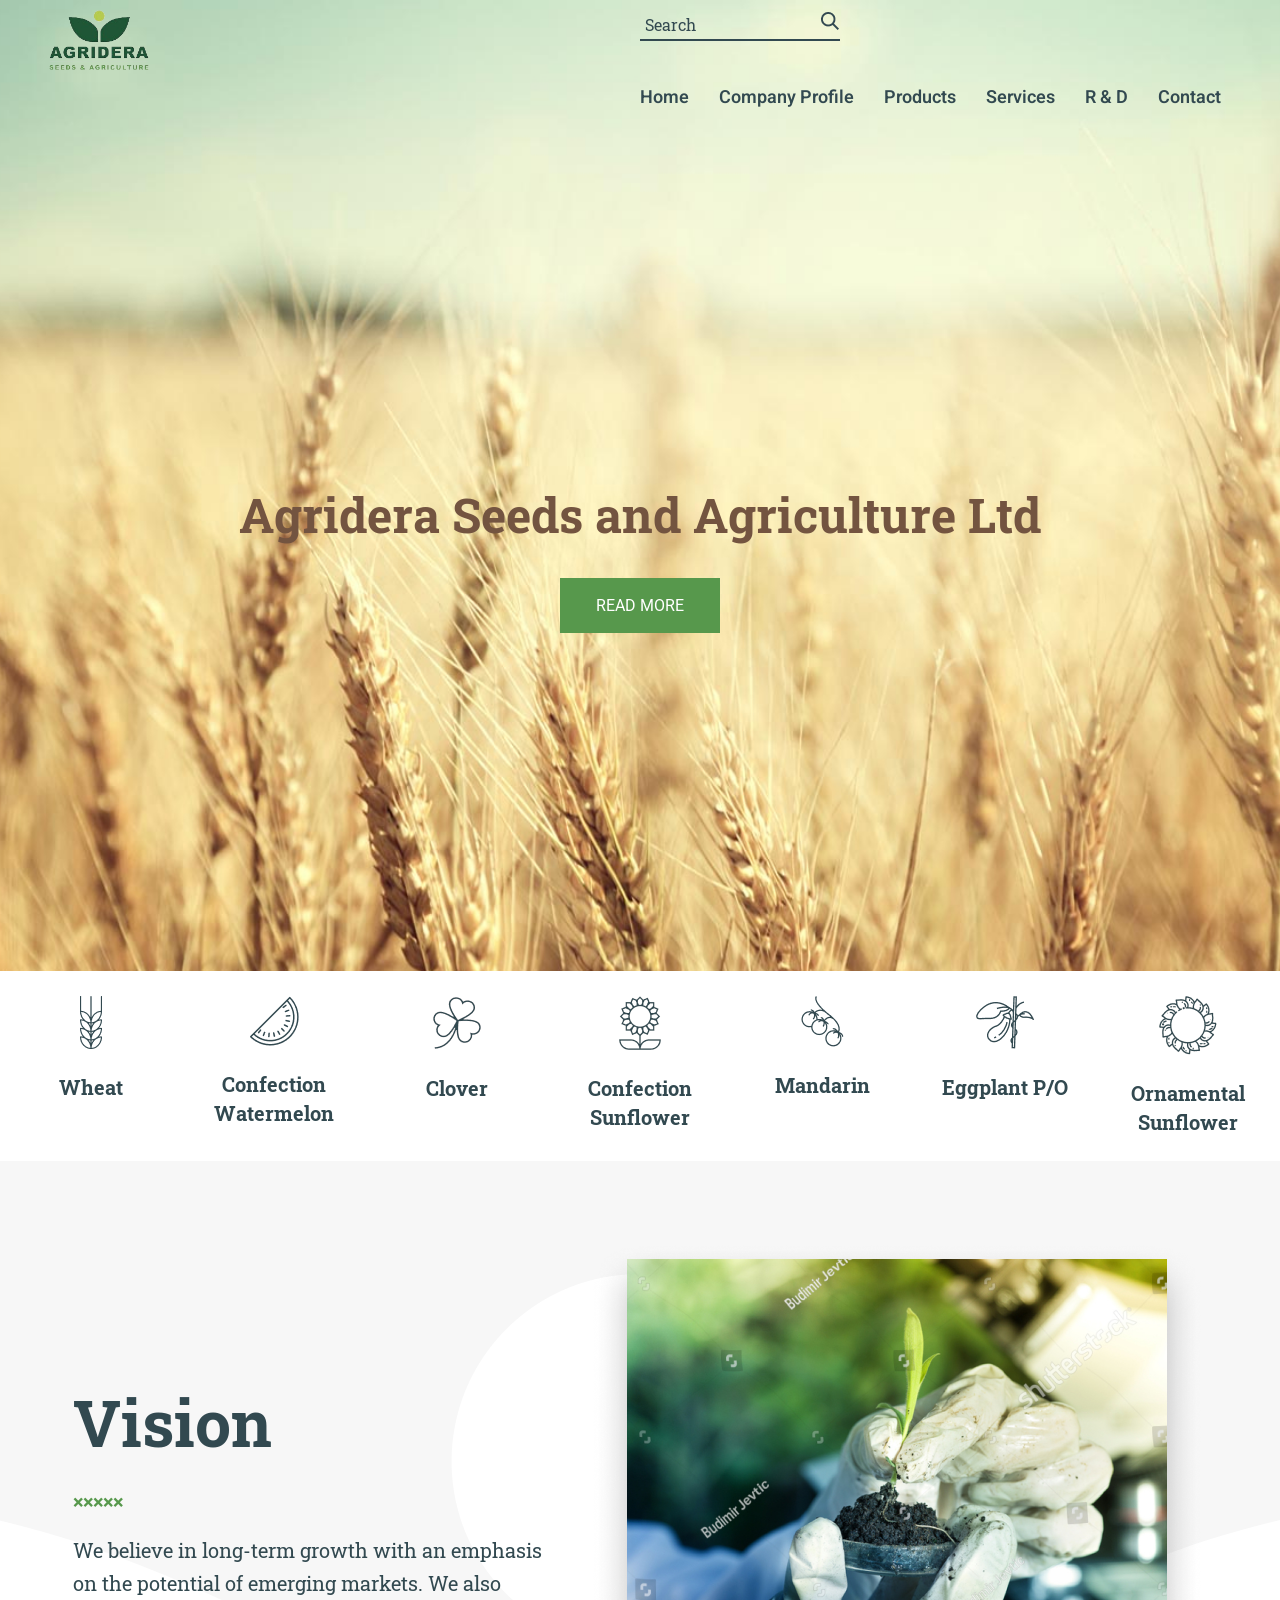
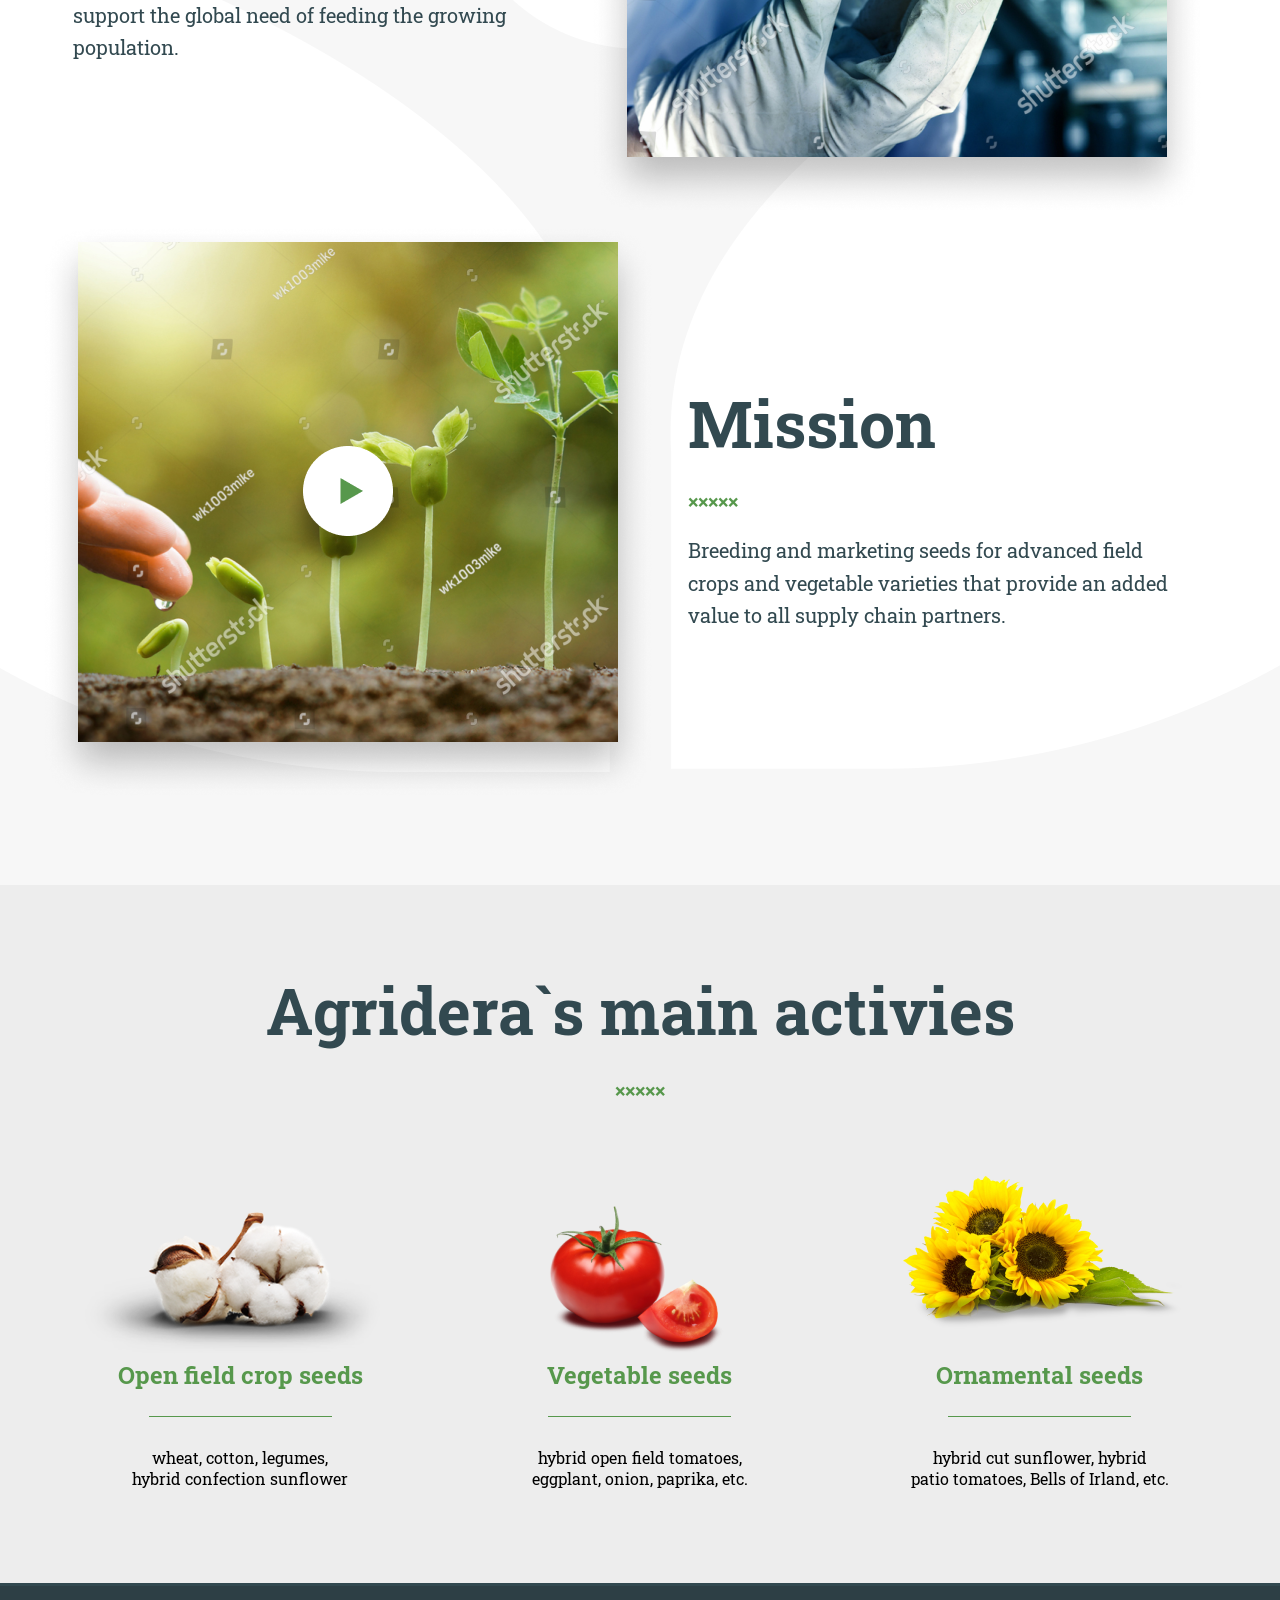
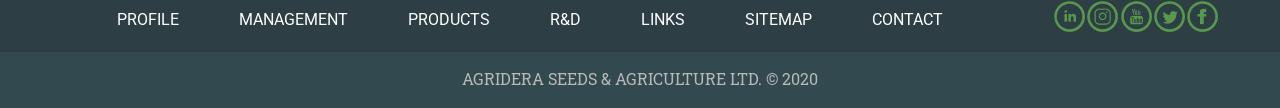
<file: index.html>
<!DOCTYPE html>
<html lang="en">
<head>
  <meta charset="UTF-8">
  <meta name="viewport" content="width=device-width, initial-scale=1.0">
	<link rel="stylesheet" href="https://fonts.googleapis.com/css?family=Roboto+Slab&display=swap">
	<link rel="stylesheet" href="https://fonts.googleapis.com/css?family=Roboto&display=swap">
	<link rel="stylesheet" href="https://fonts.googleapis.com/css?family=Heebo&display=swap">
    <title>Home page</title>
	<link rel="stylesheet" href="style.css">
    <link rel="stylesheet" href="responsive.css">
</head>
<body>
  <div id="app"> 
  <div class="bg">
    <div class="header">
        <div class="wrapper">
        <div class="row">
        <div class="w-2">
          <div id="logo">
			<a href=""><img src="Logo.png" alt="Logo"></a>
          </div>
        </div>
        <div class="w-2 align-right">
          <div id="search">
            <div id="search-in" class="flex">
              <input type="search" placeholder="Search">
              <button>Submit</button>
            </div>
          </div>
          
          <div id="menu">
            <ul>
              <li><a href="">Home</a></li>
              <li><a href="">Company Profile</a></li>
              <li><a href="index-mandarin.html">Products</a></li>
              <li><a href="">Services</a></li>
              <li><a href="">R & D</a></li>
              <li><a href="contact us.html">Contact</a></li>
            </ul>
          </div>
        </div>
      </div>
      </div>
    </div>
  <div class="contand">
    <div id="slider">
      <h1>Agridera Seeds and Agriculture Ltd</h1>
      <a href="#">READ MORE</a>
    </div>
  </div>
  </div>
<div id="categories">
        <div class="row">
          <div class="w-7">
            <a href="" class="link">
			<img src="1.png" alt="searv">
            <div class="text">Wheat</div>
			</a>
          </div>
          <div class="w-7">
            <a href="" class="link">
			<img src="2.png" alt="searv">
            <div class="text">Confection Watermelon</div>
			</a>
          </div>
          <div class="w-7">
            <a href="" class="link">
			<img src="3.png" alt="searv">
            <div class="text">Clover</div>
			</a>
          </div>
          <div class="w-7">
            <a href="" class="link">
			<img src="4.png" alt="seary">
            <div class="text">Confection Sunflower</div>
			</a>
          </div>
          <div class="w-7">
            <a href="index-mandarin.html" class="link">
			<img src="5.png" alt="searv">
            <div class="text">Mandarin</div>
			</a>
          </div>
          <div class="w-7">
            <a href="" class="link">
			<img src="6.png" alt="searv">
            <div class="text">Eggplant P/O</div>
			</a>
          </div>
          <div class="w-7">
            <a href="" class="link">
			<img src="7.png" alt="searv">
            <div class="text">Ornamental Sunflower</div>
			</a>
          </div>
        </div>
    </div>
<div id="seredina">
    <div id="vision" class="vision-container">
        <div class="content-wrapper">
            <h2 class="text-content1">Vision</h2>
            <p class="text-content2">×××××</p>
            <p class="text-content3">We believe in long-term growth with an emphasis<br>on the potential of emerging markets. We also<br>support the global need of feeding the growing<br>population.</p>
        </div>
        <div class="photo-wrapper">
            <img src="vision.png" alt="vision" >
        </div>
    </div>
	<div id="mission" class="mission-container">
		<div class="photo-wrapper1">
			<img src="mission.png" alt="mission">
			<img src="play.png" class="centered-image" alt="second image">
		</div>
	
    <div class="content-wrapper1">
			<h2 class="text-content1">Mission</h2>
			<p class="text-content2">×××××</p>
			<p class="text-content3">Breeding and marketing seeds for advanced field<br>crops and vegetable varieties that provide an added<br>value to all supply chain partners.</p>
		</div>
	</div>
</div>
		
		
<div id="content-down">
  <div class="wrapper">
      <p class="title">Agridera`s main activies</p>
      <p class="text-content2">×××××</p>
      <div class="seeds">
          <div class="w-3">
              <img style="margin-bottom: -50px;" src="crop_seeds.png" alt="">
              <p class="subtitle">Open field crop seeds</p>
              <img class="line" src="Line.png" alt="">
              <p>wheat, cotton, legumes,<br>hybrid confection sunflower</p>
          </div>
          <div class="w-3">
              <img src="vegetable_seeds.png" alt="">
              <p class="subtitle">Vegetable seeds</p>
              <img class="line" src="Line.png" alt="">
              <p>hybrid open field tomatoes,<br>eggplant, onion, paprika, etc.</p>
          </div>
          <div class="w-3">
              <img src="ornamental_seeds.png" alt="">
              <p class="subtitle">Ornamental seeds</p>
              <img class="line" src="Line.png" alt="">
              <p>hybrid cut sunflower, hybrid<br>patio tomatoes, Bells of Irland, etc.</p>
          </div>
      </div>
  </div>
</div>    
 
<div class="footer">
  <div class="footer_content">
    <div id="links">
      <ul>
        <li><a href="">PROFILE</a></li>
        <li><a href="">MANAGEMENT</a></li>
        <li><a href="index-mandarin.html">PRODUCTS</a></li>
        <li><a href="">R&D</a></li>
        <li><a href="">LINKS</a></li>
        <li><a href="">SITEMAP</a></li>
        <li><a href="contact us.html">CONTACT</a></li>
      </ul>
    </div>
    
    <div class="social">
        <a href="https://linkedin.com"><img src="Ico_in.png" alt="in"></a>
        <a href="https://www.instagram.com"><img src="Ico_inst.png" alt="inst"></a>
        <a href="https://www.youtube.com"><img src="Ico_tube.png" alt="youtube"></a>
        <a href="https://twitter.com"><img src="Ico_tw.png" alt="twitter"></a>
        <a href="https://facebook.com"><img src="Ico_fb.png" alt="facebook"></a>
    </div>      
  </div>
  <p>AGRIDERA SEEDS & AGRICULTURE LTD. © 2020</p>
</div>
</div>
</body>
</html>
</file>
<file: style.css>
body{
margin: 0;
font-family: 'Roboto Slab', serif;
}
.bg{
background: url(bg.jpg) no-repeat center;
background-size: cover;
}
.wrapper{ 
max-width: 1200px;
width:100%;
margin:0 auto;
}
.row::after{
clear:both;
content:"";
display:block;
}
.w-1{ 
width:100%;
float:left;
}
.w-2{
width: 50%;
float:left;
}
.w-3{
width: 33.33%;
float:left;
}
.w-4{ 
width:25%;
float:left;
}
.w-5{ 
width: 20%;
float:left;
}
.w-7{ 
width: 14.28%;
float:left;
}
.align-right{
text-align:right;
}
.flex{ 
display: flex;
align-items: flex-end;
}
.text{
margin-top: 20px;
font-family: 'Roboto Slab', serif;
font-weight: bold;
font-size: 20px;
line-height: 142.7%;
color: #324950;
}
.footer {
background-color: #324950;
color: #B9B9B9;
padding: 3px 0px;
text-align: center;
bottom: 0;
width: 100%;
}
.vision-container {
display: flex;
justify-content: center;
align-items: center;
}
.content-wrapper {
text-align: left;
margin-right: 30px;
}
.photo-wrapper {
margin-left: 15px;
position: relative;
max-width: 100%;
height: auto;
}
.mission-container {
display: flex;
justify-content: center;
align-items: center;
}
.content-wrapper1 {
text-align: left;
margin-left: 120px;
position: relative;
left: -90px;
}
.photo-wrapper1 {
margin-left: 15px;
position: relative;
max-width: 100%;
height: auto;
}
.centered-image {
position: absolute;
top: 50%;
left: 50%;
transform: translate(-50%, -50%);
}
.text-content1 {
font-family: 'Roboto Slab', serif;
font-weight: bold;
font-size: 64px;
line-height: 142.7%;
color: #324950;
margin: 0;
}
.text-content2{
font-family: 'Roboto Slab', serif;
color: #57984C;
font-weight: bold;
font-size: 20px;
}
.text-content2-1{
font-family: 'Roboto Slab', serif;
color: #57984C;
font-weight: bold;
font-size: 20px;
}
.text-content3{
font-family: 'Roboto Slab', serif;
font-weight: normal;
font-size: 20px;
line-height: 162.7%;
color: #324950;
}
.text-content4{
font-family: 'Roboto Slab', serif;
font-size: 17px;
line-height: 150%;
color: #324950;
}
.contand h1 {
font-family: 'Roboto Slab', serif;
}
.contand a {
font-family: 'Roboto', serif;
}
.flex input{
font-family: 'Roboto Slab', serif;
}
.title{
font-size: 64px;
font-weight: bold;
color: #324950;
line-height: 147.7%;
margin: 0;
}
.seeds{
display: flex;
justify-content: center;
align-items: baseline; 
}
.subtitle{
font-size: 24px;
font-weight: bold;
color: #57984C;
margin: 0;
}
.line{
margin: 25px 0 10px 0;
}
.footer_content{
display: flex;
flex-direction: row;
background-color:#2D3F45;
padding: 15px 5px ;
align-items: center;
justify-content: space-around;
}
.social{
display: flex;
justify-content: space-between;
width: 13%;
}
#seredina{
background: url(Union.png) no-repeat center;
background-color: #F7F7F7;
font-size: 20px;
padding: 78px 0;
}
#logo{
margin: 10px 0 0 0;
}
#search{
border-bottom: 1px solid #324950;
display: inline-block;
max-width: 350px;
width: 100%;
margin: 10px 0 43px 0;
}
#search input{
font-size: 16px;
color:#324950;
background-color: transparent;
border: none;
max-width: 327px;
height: 29px;
width: 100%;
}
#search input::placeholder{
color:#324950
}
#search button{
background: url(search.png) no-repeat center;
font-size: 0;
height: 18px;
width: 18px;
border: none;
cursor: pointer;
margin-bottom: 8px;
}
#categories{
max-width: 1600px;
width:100%;
margin:25px auto;
text-align: center;
}
#menu{
font-family: 'Heebo', serif;
}        
#menu ul{
padding: 0;
margin: 0;
list-style: none;
}        
#menu ul li{
display: inline;
margin-left: 15px;
}
#menu ul li a{
color:#324950;
font-size: 18px;
font-weight: bold;
text-decoration: none;
transition: color 0.4s;
}        
#menu ul li a:hover{
color: #57984C;
} 
#slider{
text-align: center;
padding: 338px 0;
}
#slider h1{
color: #735440;
font-size: 48px;
font-weight: bold;
}       
#slider a{
display: block;
background-color: #57984C;
color: #fff;
font-size: 16px;
text-align: center;
width: 160px;
height: 55px;
line-height: 55px;
margin: 0 auto;
text-decoration: none;
}
#content-down{
background-color: #EDEDED;
text-align: center;
padding: 78px 0;
}
#links{
font-family: 'Roboto', serif;
}        
#links ul{
padding: 0;
margin: 0;
list-style: none;
}        
#links ul li{
display: inline;
margin-left: 3.5em;
}
#links ul li a{
color:#ffffff;
font-size: 16px;
text-decoration: none;
transition: color 0.4s;
}        
img {
max-width: 100%;
height: auto;
}
@media only screen and (max-width: 768px) {
.w-2 {
width: 100%;
}
.align-right {
text-align: center;
}
#search {
max-width: 100%;
}
#search input {
max-width: 100%;
}
#links ul li {
margin-left: 0;
margin-bottom: 10px;
}
}
.bg1{
background: linear-gradient(to bottom, #d9fcc0, #fbfcc0, #fcc0c0);
}

#slider-tomato img {
    display: block;
    margin: 0 auto;
    max-width: 100%;
    height: auto;
}
.header-white{
padding-bottom: 20px;
background-color: #d9fcc0
}
.description{
padding: 45px 0px;
}
.vertical-line {
border-left: 5px solid #EB5757; 
border-radius: 3px;
width: 0px;
}

.blocks p{
margin: 0;
margin-left: 20px;
margin-top: 10px;
margin-bottom: 10px;
}

.table1{
margin-top: 35px;
}
.tomato{
display: flex;
flex-direction: column;
align-items: center;
margin-bottom: 15px;
}
.tomato p{
text-align: center;
color: #57984C;
background-color: #fff;
font-size: 15px;
margin: 0;
width: 100%;
line-height: 142.7%;
}
td{
padding: 23px;
}
.text-agridera{
font-family: 'Roboto Slab', serif;
font-weight: bold;
font-size: 44px;
line-height: 142.7%;
color: #324950;
margin: 0;
}
.link{
text-decoration: none;
}
.shadow{
    padding-bottom: 20px;
    position: relative;
    box-shadow: rgba(0, 0, 0, 0.35) 0px 5px 15px;
    z-index: 1;
	background-color: #d9fcc0;
}

.return a{
    font-size: 14px;
    color: #324950;
	line-height: 162,7%;
    text-decoration: none;
}
.return p{
    margin: 0;
    padding: 20px 0;
}

.tomato-one h1{
    font-size: 54px;
    color: #324950;
    margin: 0;
    line-height: 148%;
}
.tomato-one h2{
    font-size: 54px;
    color: #57984C;
    margin: 0;
    line-height: 148%;
    margin-bottom: 45px;
}
.right-text{
    display: flex;
    align-items: center;
    margin-top: 44px;
}
.right-text span{
    font-size: 30px;
    font-weight: bold;
    color: #CF2333;
    margin-left: 35px;
}
.green-titles{
    color: #57984C;
    width: 26%;
    margin-top: 44px;
}
.green-titles hr{
    border-top: 1px solid #57984C;
    width: 100%;
}
.character{
    font-size: 17px;
    color: #324950;
	line-height: 162,7%;
}
.ul-tomatoone{
    color: #324950;
    padding: 0;
    margin: 0;
    padding-left: 20px;
}
.ul-tomatoone li{
    margin-bottom: 15px;
    color: #57984C
}
.ul-tomatoone li span{
    color: #324950
}
.text-tomato-one{
    color: #324950;
}

.pdf-download-button {
    display: inline-flex;
    align-items: center;
    padding: 6px 32px;
    margin-top: 30px;
    border-radius: 25px;
    border: 3px solid #57984C;
    color: #57984C;
    text-decoration: none;
    font-weight: bold;
    font-size: 17px;
}

.pdf-icon::before {
    content: url('basket.png');
    margin-right: 20px;
}

.img-tomato{
 width: 100%;
}
.btn-pdf-tomato{
    text-align: end;
}



.tomato{
    display: flex;
    flex-direction: column;
    align-items: center;
    margin-top: 20px;
}
.tomato a{
    display: contents;
}
.tomato img {
    max-width: 92%;
    height: auto;
    border-top-left-radius: 40px;
    border-top-right-radius: 40px;
}
.tomato p{
    text-align: center;
    color: #57984C;
    margin: 0;
    width: 92%;
	font-size: 25px;
    padding-top: 10px;
	padding-bottom: 10px;
    background-color: #f7f4f0;
}
.tomato p a{  
    color: #57984C;
}

.bg-tomato-one{
    position: relative;
	background: linear-gradient(to bottom, #d9fcc0, #fbfcc0, #fcc0c0);
    background-color: #F7F7F7; 
    padding-bottom: 220px; 
    z-index: 0;
}

.bg_grey{
background-color: #f5f5f5;
}

.entry-field{
    display: flex;
    flex-direction: column;
}
.primary{
    display: flex;
    flex-direction: row;
    justify-content: space-between;
}

.primary .pillar:first-child{
    width: 30%;
}
.primary .pillar:last-child{
    width: 55%;
}

form{
    margin-top: 35px;
    color:#324950;
}

input[type=text],
input[type=email],
select,
textarea
{
    font-family: 'Roboto Slab', serif;
    color:#324950 ;
    margin-top: 10px;
    margin-bottom: 20px;
    border-radius: 8px;
    border-style: none;
    border: #dadada 1px solid;
    padding: 10px;
}

textarea{
    resize: none;
}

.submit-flex{
    margin-top: 15px;
    display: flex;
    flex-direction: row;
    justify-content: space-between;
}

.submit-flex input[type=text]{
    margin: 0;
    width: 33%;
}

.capt{
height: 40px;
}

input[type=submit]{
    font-family: 'Roboto Slab', serif;
    color: white;
    border-radius: 25px;
    background-color:#57984C ;
    border-style: none;
    padding: 0 20px;
    width: 33%;
    cursor: pointer;
}

.over_footer{
    text-align: center;
    margin-top: 15px;
    margin-bottom: 30px;
    display: flex;
    flex-direction: column;
    align-items: center;
    justify-content: center;
    color: #57984C;
    margin-top: 22px;
}
.over_footer hr{
    width: 43%;
    font-weight: bold;
}
.over_footer p{
    margin: 0;
}

#slider-meadow img{
    margin-top: 20px;
    background-color: #f5f5f5;;
}

.text-content5{
font-family: 'Roboto Slab', serif;
font-weight: bold;
font-size: 44px;
line-height: 142.7%;
color: #324950;
}
.text-conten6{
    font-family: 'Roboto Slab', serif;
    font-weight: bold;
    font-size: 20px;
    line-height: 142,7%;
    color: #57984C;
}
.text-conten7{
    font-family: 'Roboto Slab', serif;
    font-weight: normal;
    font-size: 17px;
    line-height: 150%;
    color: #324950;
}
.text-conten7 a {
    color: #57984C;
	text-decoration: none;
}
.under_adresses{
	border: none;
    height: 1px;
    background-color: #57984C;
    margin-top: 5px; 
	width: 100%;
    transform: scaleX(1.5);
}
.header1{
background-color: #f5f5f5;
}
.subhead {
    margin-right: 20px;
    width: 50%;
    border-radius: 40px;
}

.subhead h4 {
    font-family: 'Roboto Slab', serif;
    color: #324950;
    line-height: 162.7%;
    font-size: 20px;
    margin-bottom: 0;
	text-align: center;
}
.subhead p{
	text-align: center;
}
.subhead:last-child {
    margin-right: 0;
}

.blocks,
.table {
    display: flex;
    flex-direction: row;
    margin-top: 30px;
}

.table {
    margin-right: 20px;
    background-color: #f7f4f0;
    padding: 15px 30px;
    border-radius: 40px;
	border: 2px solid #ccc;
}
.wrapper-tomato {
    display: flex;
    flex-wrap: wrap;
    max-width: 1127px;
    width:100%;
    margin:0 auto;
}

.tomato-one{
    display: flex;
    flex-direction: row;
}

.basket-wrapper{
    display: flex;
    flex-direction:column;
    max-width: 1127px;
    width:100%;
    font-size: 17px;
}
.basket-item{
    display: flex;
    align-items: center;
    padding: 10px;
    border: 2px solid #324950;
    width: 50%;
    text-align: center
}

.basket-item img{
    max-width: 92%;
    height: auto;
}
.basket-item button{
    text-align: center;
    font-size: 40px;
    color:#EB5757;
    cursor: pointer;
}
.btn-no-style{
    border: none;
    background: none;
    padding: 0;
    margin: 0;
}
.form-info p {
    margin-bottom: 20px;
    text-align: left;
    font-size: 20px;
    color: #324950;
    padding: 10px;
    background-color: #f0f8ff;
    border-radius: 5px;
    box-shadow: 0 2px 4px rgba(0, 0, 0, 0.1);
}

/* ===== HEADER FIX ===== */

.header-white {
    background-color: #bfe3a8;
    padding: 15px 0;
}

/* вирівнювання */
.header-white .flex {
    align-items: center;
    justify-content: space-between;
}

/* логотип */
#logo img {
    height: 60px;
}

/* меню */
#menu ul {
    display: flex;
    gap: 30px;
}

#menu ul li {
    margin: 0;
}

#menu ul li a {
    font-size: 18px;
    font-weight: 600;
    position: relative;
}

/* underline ефект */
#menu ul li a::after {
    content: "";
    display: block;
    height: 2px;
    width: 0;
    background: #324950;
    transition: 0.3s;
}

#menu ul li a:hover::after {
    width: 100%;
}

/* пошук */
#search {
    display: flex;
    align-items: center;
    border-bottom: 2px solid #324950;
    max-width: 200px;
}

#search input {
    border: none;
    background: transparent;
    outline: none;
    padding: 5px;
}

/* іконка */
#search button {
    background: url('search.png') no-repeat center;
    background-size: 18px;
    width: 20px;
    height: 20px;
}
/* --- СТИЛІ ТІЛЬКИ ДЛЯ СТОРІНКИ ТОВАРУ --- */

/* Контейнер для розділення тексту та фото */
.product-flex-container {
    display: flex;
    justify-content: space-between;
    align-items: flex-start;
    padding-top: 20px;
}

.product-details {
    width: 55%;
}

.product-image-side {
    width: 40%;
    text-align: right;
}

.main-prod-img {
    width: 100%;
    max-width: 500px;
    height: auto;
    display: block;
    margin-left: auto;
}

/* Заголовки */
.product-title {
    font-size: 54px !important;
    color: #324950 !important;
    margin: 0 !important;
}

.product-subtitle {
    font-size: 54px !important;
    color: #57984C !important;
    margin: 0 0 30px 0 !important;
}

/* Промо-блок з іконкою */
.yield-promo {
    display: flex;
    align-items: center;
    margin-bottom: 40px;
}

.red-circle-icon {
    background-color: #CF2333;
    width: 70px;
    height: 70px;
    border-radius: 50%;
    display: flex;
    justify-content: center;
    align-items: center;
    flex-shrink: 0;
}

.promo-text {
    font-size: 28px;
    font-weight: bold;
    color: #CF2333;
    margin-left: 25px;
    line-height: 1.2;
}

/* Сітка характеристик */
.character-grid {
    display: flex;
    gap: 60px;
    margin-top: 20px;
}

.char-label {
    font-weight: bold;
    color: #324950;
    margin: 15px 0 10px 0 !important;
}

.text-orange {
    color: #324950;
    margin: 0;
}

/* Кнопка "Add to basket" */
.btn-basket-custom {
    display: inline-flex;
    align-items: center;
    padding: 10px 40px;
    margin-top: 50px;
    border-radius: 30px;
    border: 3px solid #57984C;
    color: #57984C;
    text-decoration: none;
    font-weight: bold;
    font-size: 18px;
    transition: 0.3s ease;
}

.btn-basket-custom:hover {
    background-color: #57984C;
    color: white;
}

.basket-icon-img {
    background: url('basket.png') no-repeat center;
    background-size: contain;
    width: 22px;
    height: 22px;
    margin-right: 15px;
}

/* Корекція ліній під Characteristics */
.green-titles hr {
    border: 0;
    border-top: 1px solid #57984C;
    margin-top: 5px;
}

/* Адаптивність */
@media (max-width: 992px) {
    .product-flex-container {
        flex-direction: column;
    }
    .product-details, .product-image-side {
        width: 100%;
    }
    .main-prod-img {
        margin: 40px auto 0;
    }
    .character-grid {
        gap: 20px;
    }
}
/* ===== BASKET (ТОЧНО ЯК НА МАКЕТІ) ===== */

.basket-outer-container {
    margin: 40px 0;
}

.basket-card-item {
    display: flex;
    align-items: center;
    border: 2px solid #324950;
    padding: 20px;
    margin-bottom: 20px;
    position: relative;
    background: #fff;
}

/* картинка */
.basket-img {
    width: 140px;
    margin-right: 40px;
}

/* назва */
.basket-title {
    width: 220px;
    font-size: 18px;
    color: #324950;
}

/* опис */
.basket-desc {
    font-size: 18px;
    color: #324950;
}

/* кнопка X */
.b-remove {
    position: absolute;
    right: 20px;
    top: 20px;
    font-size: 26px;
    border: none;
    background: none;
    color: #EB5757;
    cursor: pointer;
}
</file>
<file: responsive.css>
@media (max-width: 1200px){
.wrapper{
	max-width: 85%;
}
.w-2 {
	width: 100%;
}
.description{
	padding: 45px 20px;
}
.align-right {
	text-align: center;
}

#logo{
	text-align: center;
}
#menu{
	display: flex;
	justify-content: center;
}
#menu ul li{
	display: inline-block
}
#menu ul li a{
	font-size: 20px;
}
#search input {
	max-width: 100%;
}

#slider h1{
	margin-top: 0;
}

#slider h1{
        margin-top: 0;
}
.footer_content{
	flex-direction: column;
	padding: 15px 0;
}

.social {
	margin-top: 10px;
	width: 100%;
	justify-content: center;
}
.social a{
	margin-left: 5px;
}

#links ul li {
	display: flex;
	justify-content: center;
	margin-left: 0;
	margin-bottom: 7px;
}
.seeds{
	flex-direction: column;
	align-items: center;
}
.seeds .w-3{
	width: 100%;
}
.wrapper-tomato {
	flex-direction: column;
	align-items: center;
}
.table{
	display: flex;
	flex-direction: column;
	align-items: center;
	margin: 0;
	margin-top: 20px;
	padding: 0;
}

.subhead {
	margin:0; 
	width: 100%;
	text-align: center;
}

.wrapper-tomato{
	max-width: 85%;
}
.wrapper-tomato .w-3{
	width: 100%;
}

.tomato-one{
	flex-direction: column;
}
.primary{
	flex-direction: column;
}
.primary .pillar:first-child{
	width: 100%;
}
.primary .pillar:last-child{
	width: 100%;
}
}
@media (max-width: 1024px){
.title{
	font-size: 40px;
}
.tomato-one h1{
	font-size: 24px;
}
.tomato-one h2{
	font-size: 24px;
}
.right-text span{
	font-size: 15px;
}
.bg-tomato-one{
	padding-bottom: 100px;
}
}
@media (max-width: 768px){
#slider h1{
	color: #735440;
	font-size: 35px;
	font-weight: bold;
} 
#categories{
	padding: 0;
	padding-bottom: 20px;
}
#categories .row{
	flex-direction: column;
	align-items: center;
}
#categories .row .w-7{
	margin-top: 20px;
	width: 100%;
}
.text-category{
	margin: 0;
}
.vision-container{
	flex-direction: column;
	margin-left: 10px;
}
.mission-container{
	flex-direction: column;
}
.vision-container:last-child{
	flex-direction:column-reverse;
}
.mission-container:last-child{
	flex-direction:column-reverse;
}
.submit-flex{
	flex-direction: column;
	align-items: center;
}
.submit-flex input[type=text]{
	margin: 15px 0;
	width: 100%;
}
input[type=submit]{
	width: 100%;
	line-height: 325%;
}
.text-content1, .text-content2, .text-content3, .text-content4, .text-content5, .text-agridera  {
	text-align: center;
}
.photo-wrapper, .photo-wrapper1{
	margin: 0;
}
.content-wrapper, .content-wrapper1{
left: 0;
margin: 0;
}
}
@media (max-width: 322px){
#slider h1, .title{
	font-size: 30px;
}
.line{
	margin: 0;
}
.text-agridera{
	font-size: 22px;
}
}
</file>
